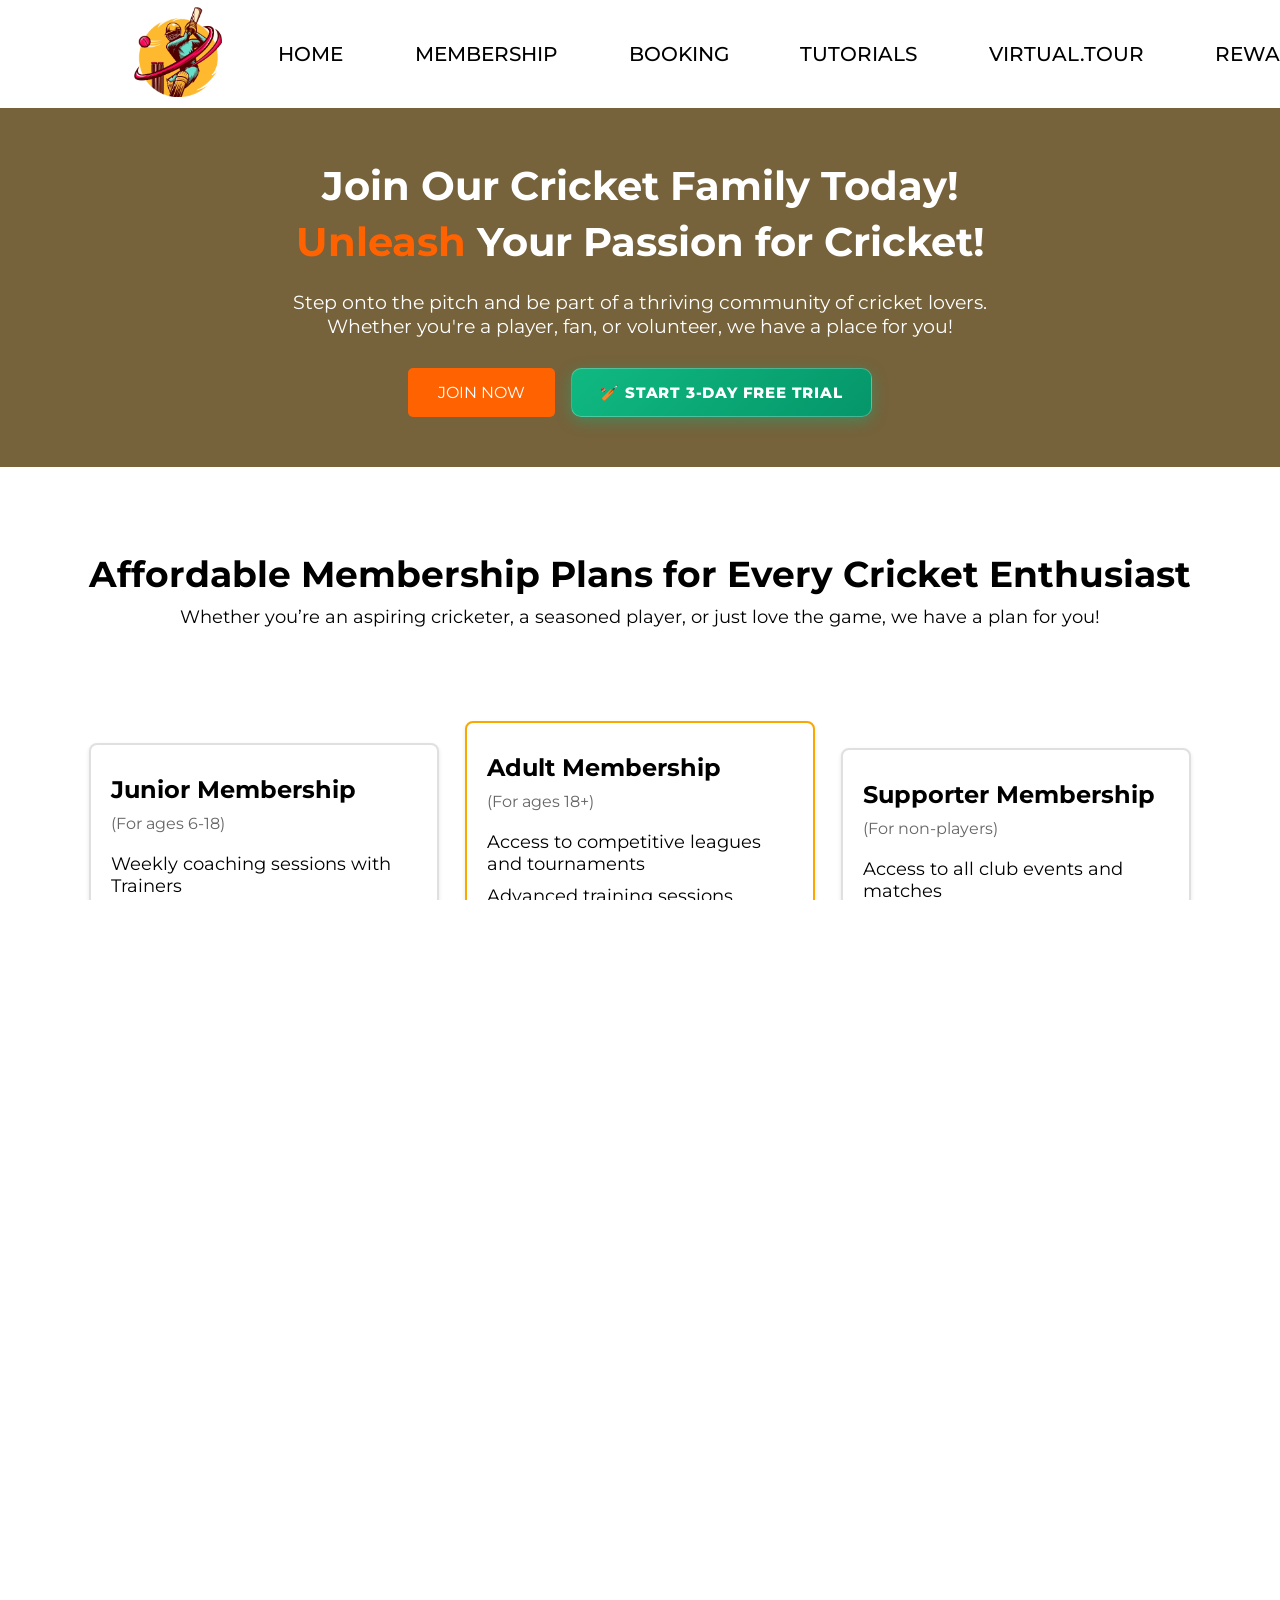
<file: join.html>
<!DOCTYPE html>
<html lang="en">

<head>
  <meta charset="UTF-8">
  <meta name="viewport" content="width=device-width, initial-scale=1.0">
  <title>Register Now</title>
  <link rel="shortcut icon" href="./src/img/favicon.png" type="image/x-icon">
  <link rel="preconnect" href="https://fonts.googleapis.com">
  <link rel="preconnect" href="https://fonts.gstatic.com" crossorigin>
  <link href="https://fonts.googleapis.com/css2?family=Montserrat:ital,wght@0,100..900;1,100..900&display=swap"
    rel="stylesheet">
  <link rel="stylesheet" href="join.css">
  <link rel="stylesheet" href="trial.css">
</head>

<body>
  <!-- <video muted loop autoplay src="./src/backgroundVideo.mp4"></video> -->
  <div id="nav">
    <a href="./index.html">
      <img class="logo-img" src="./src/img/logo.png" alt="Logo">
    </a>
    <h4><a href="index.html">HOME</a></h4>
    <h4><a href="join.html" class="active">MEMBERSHIP</a></h4>
    <h4><a href="booking.html">BOOKING</a></h4>
    <h4><a href="tutorials.html">TUTORIALS</a></h4>
    <h4><a href="virtual-tour.html">VIRTUAL.TOUR</a></h4>
    <h4><a href="rewards.html">REWARDS</a></h4>
    <h4 class="sign-in"><a href="sign.html">SIGN.IN</a></h4>
  </div>


  <div id="starttxt">
    <header class="hero-section">
      <h1>Join Our Cricket Family Today!<br> <span class="highlight">Unleash</span> Your Passion for Cricket!</h1>
      <p>Step onto the pitch and be part of a thriving community of cricket lovers.<br> Whether you're a player, fan, or
        volunteer, we have a place for you!</p>
      <div style="display: flex; gap: 1rem; justify-content: center; flex-wrap: wrap; margin-top: 1.5rem;">
        <button class="cta-button"><a href="./registration.html">JOIN NOW</a></button>
        <button class="btn-trial-cta btn-start-trial">🏏 Start 3-Day Free Trial</button>
      </div>
    </header>

    <section class="partner-section">
      <h2>Affordable Membership Plans for Every Cricket Enthusiast</h2>
      <p>Whether you’re an aspiring cricketer, a seasoned player, or just love the game, we have a plan for you!</p>
    </section>
  </div>

  <div id="discountBannerContainer" class="discount-banner-container"></div>


  <div class="pricing-container">
    <!-- Basic Plan -->
    <div class="pricing-plan">
      <!-- <div class="icon">🛴</div> -->
      <h3>Junior Membership</h3>
      <p>(For ages 6-18)</p>
      <ul>
        <li>Weekly coaching sessions with Trainers </li>
        <li>Access to junior tournaments</li>
        <li>Use of practice facilities</li>
        <li>Club jersey and welcome kit</li>
      </ul>
      <div class="price" id="priceJunior">₹400 <small>/ month</small></div>
      <button><a href="./registration.html">Pay monthly</a></button>
    </div>

    <!-- Standard Plan -->
    <div class="pricing-plan most-popular">
      <!-- <div class="icon">🛵</div> -->
      <h3>Adult Membership</h3>
      <p>(For ages 18+)</p>
      <ul>
        <li>Access to competitive leagues and tournaments</li>
        <li>Advanced training sessions</li>
        <li>Full use of club facilities (nets, gym, etc.)</li>
        <li>Invitations to social and networking events</li>
      </ul>
      <div class="price" id="priceAdult">₹800 <small>/ month</small></div>
      <button><a href="./registration.html">Pay monthly</a></button>
    </div>

    <!-- Premium Plan -->
    <div class="pricing-plan">
      <!-- <div class="icon">🏍️</div> -->
      <h3>Supporter Membership</h3>
      <p>(For non-players)</p>
      <ul>
        <li>Access to all club events and matches</li>
        <li>Exclusive supporter merchandise</li>
        <li>Opportunities to volunteer and support club activities</li>
      </ul>
      <div class="price" id="priceSupporter">₹300 <small>/ month</small></div>
      <button><a href="./registration.html">Pay monthly</a></button>
    </div>
  </div>



  <div class="container1">
    <div id="container1_txt">
      <h1>Why Join</h1>
      <h1 class="highlight"> THE 22 YARDS?</h1>
      <h1> Discover the Difference!</h1>
      <p>Transform your cricket journey with unparalleled opportunities and unmatched benefits</p>
    </div><br>
    <div class="content">
      <!-- Features Section -->
      <div class="features">
        <div class="feature-item">
          <img src="./src/img/wallet-money.svg" alt="Low-cost fees">
          <h3>Exclusive Member Perks</h3>
          <p>Unlock discounts on cricket gear, access to workshops, and free passes to premium cricket events</p>
        </div>
        <div class="feature-item">
          <img src="./src/img/scheduled-payouts.svg" alt="Payment Processing">
          <h3>Pathway to Professional Cricket</h3>
          <p>Get noticed by top selectors and scouts through our talent development programs and partnerships with
            professional teams

          </p>
        </div>
        <div class="feature-item">
          <img src="./src/img/payment-marketplace.svg" alt="Scheduled Payouts">
          <h3>Community & Networking</h3>
          <p>Become part of a passionate cricket community where you can meet like-minded players and make lifelong
            connections</p>
        </div>
      </div>

      <!-- Image Section -->
      <div class="image-section">
        <img src="./src/img/club.jpg" alt="Payout Schedule Example">
      </div>
    </div>
  </div>
  <div id="signup_txt"><button class="cta-button"><a href="./registration.html">SIGN UP</a></button></div>


  <div class="faq-section">
    <!-- <h1>Ask Kotak811</h1> -->
    <br>
    <h2>Frequently Asked Questions</h2>
    <br>
    <div class="faq-item">
      <button onclick="toggleAnswer(this)">1. Can I upgrade my membership later?</button>
      <p class="answer">Yes! You can easily upgrade to a different plan at any time.</p>
    </div>
    <div class="faq-item">
      <button onclick="toggleAnswer(this)">2. Do I need prior cricket experience to join?</button>
      <p class="answer">Not at all! We welcome players of all levels, from beginners to seasoned professionals.</p>
    </div>
    <div class="faq-item">
      <button onclick="toggleAnswer(this)">3. Is there a trial period?</button>
      <p class="answer">Yes, you can join one-week trial session before committing to a full membership.</p>
    </div>
    <div class="faq-item">
      <button onclick="toggleAnswer(this)">4. What is the duration of each training session?</button>
      <p class="answer">Training sessions typically last 1.5 to 2 hours depending on your age group and skill level.
        However, we also offer flexible training schedules to suit your availability.</p>
    </div>
    <div class="faq-item">
      <button onclick="toggleAnswer(this)">5. How do I get in touch with my coach or team captain?</button>
      <p class="answer">Once you're a member, you'll have access to our member portal, where you can directly message
        your coach or team captain. You can also communicate by contacting the club directly.</p>
    </div>
  </div>
  <hr>


  <footer class="footer-section">
    <div class="container">
      <div class="footer-content">
        <!-- About Section -->
        <div class="footer-about">
          <h3>About Us</h3>
          <p>
            Welcome to THE 22 YARDS, a place where passion meets
            professionalism. Join us to hone your skills, participate in
            exciting matches, and be part of a vibrant cricketing community.
          </p>
        </div>

        <!-- Quick Links Section -->
        <div class="footer-links">
          <h3>Quick Links</h3>
          <ul>
            <li><a href="./index.html">Home</a></li>
            <li><a href="./booking.html">Booking</a></li>
            <li><a href="./tutorials.html">Tutorials</a></li>
            <li><a href="./virtual-tour.html">Virtual Tour</a></li>
            <li><a href="./rewards.html">Rewards</a></li>
            <li><a href="./sign.html">Login</a></li>
          </ul>
        </div>

        <!-- Contact Section -->
        <div class="footer-contact">
          <h3>Contact Us</h3>
          <p><strong>Email:</strong> info@yourcricketclub.com</p>
          <p><strong>Phone:</strong> +123 456 7890</p>
          <p><strong>Address:</strong> Rambagh Palace Grounds,<br>
            Bhawani Singh Road,<br>
            C-Scheme, Jaipur,<br>
            Rajasthan 302005, India<br></p>
        </div>
      </div>

      <div class="footer-bottom">
        <p>&copy; 2026 THE 22 YARDS. All Rights Reserved.</p>
      </div>
    </div>
  </footer>

  <script src="./trial.js"></script>
  <script>
    function toggleAnswer(button) {
      const answer = button.nextElementSibling;
      if (answer.style.display === "block") {
        answer.style.display = "none";
      } else {
        answer.style.display = "block";
      }
    }

    // Feature 4: Apply Loyalty Bonus Points discount to membership plans
    function checkRewardDiscount() {
      const bannerContainer = document.getElementById('discountBannerContainer');
      const discountRaw = localStorage.getItem('mcc_active_discount');
      if (!discountRaw || !bannerContainer) return;

      try {
        const discount = JSON.parse(discountRaw);
        if (!discount.active || discount.type !== 'membership') return;

        bannerContainer.innerHTML = `
          <div class="reward-discount-banner">
            <div class="discount-text">
              <span>🎉</span>
              <span><strong>Loyalty Reward Applied:</strong> ₹${discount.amount} discount credit applied to your membership plan!</span>
              <span class="discount-code-badge">${discount.code}</span>
            </div>
            <button class="btn-remove-discount" onclick="removeRewardDiscount()">Remove Voucher</button>
          </div>
        `;

        const plans = [
          { id: 'priceJunior', orig: 400 },
          { id: 'priceAdult', orig: 800 },
          { id: 'priceSupporter', orig: 300 }
        ];

        plans.forEach(p => {
          const el = document.getElementById(p.id);
          if (el) {
            const discounted = Math.max(0, p.orig - discount.amount);
            el.innerHTML = `
              <span class="discount-applied-pill">BONUS POINTS APPLIED (-₹${discount.amount})</span><br>
              <del style="opacity: 0.6; font-size: 1rem; margin-right: 6px;">₹${p.orig}</del>
              <strong style="color: #4ade80;">₹${discounted}</strong> <small>/ month</small>
            `;
          }
        });
      } catch (e) {
        console.error('Error applying discount', e);
      }
    }

    window.removeRewardDiscount = function() {
      localStorage.removeItem('mcc_active_discount');
      window.location.reload();
    };

    document.addEventListener('DOMContentLoaded', checkRewardDiscount);
  </script>
</body>

</html>
</file>
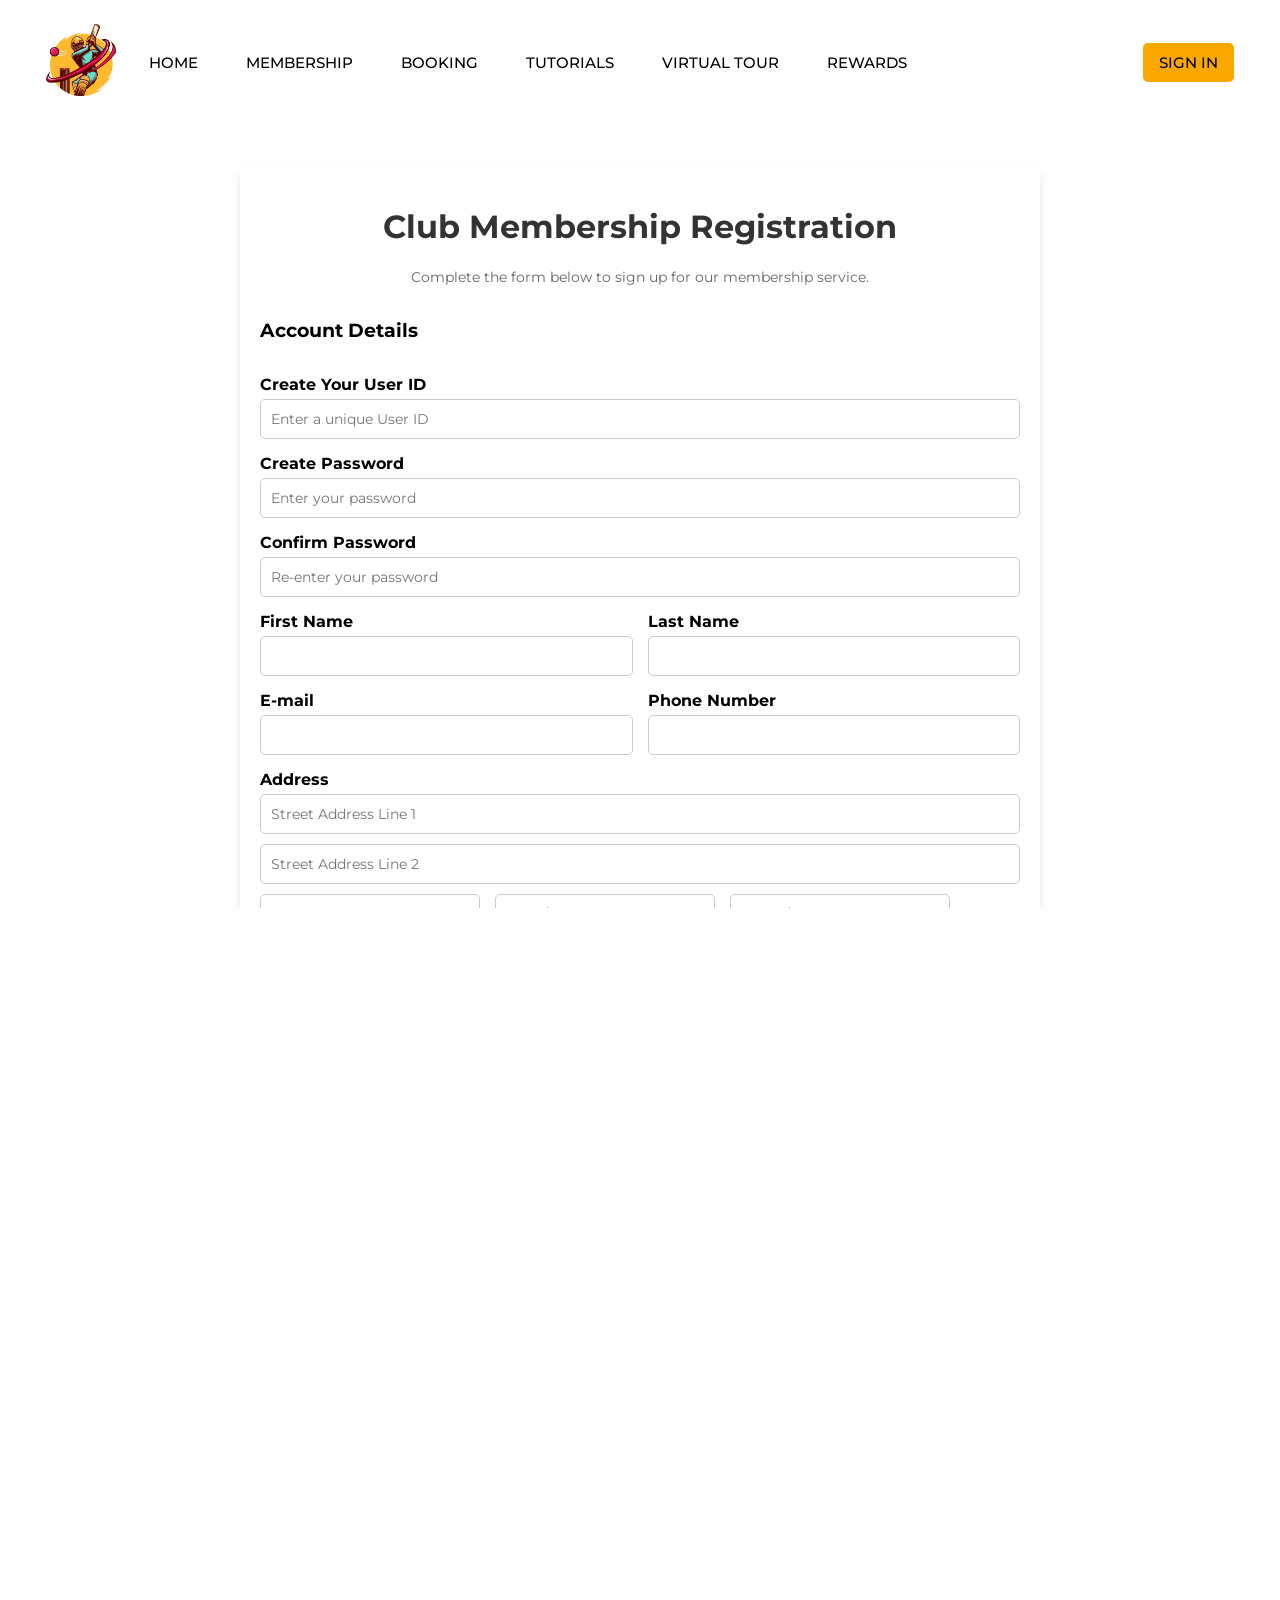
<file: registration.html>
<!DOCTYPE html>
<html lang="en">

<head>
    <meta charset="UTF-8">
    <meta name="viewport" content="width=device-width, initial-scale=1.0">
    <title>Club Membership Registration</title>
    <link rel="shortcut icon" href="./src/img/favicon.png" type="image/x-icon">
    <link rel="preconnect" href="https://fonts.googleapis.com">
    <link rel="preconnect" href="https://fonts.gstatic.com" crossorigin>
    <link href="https://fonts.googleapis.com/css2?family=Montserrat:ital,wght@0,100..900;1,100..900&display=swap"
        rel="stylesheet">
    <style>
        * {
            box-sizing: border-box;
            font-family: montserrat;
        }

        body,
        html {
            height: 100%;
            overflow-x: hidden
        }

        body::-webkit-scrollbar {
            display: block;
            width: .5vw;
            background: #fff
        }

        #nav {
            display: flex;
            z-index: 100;
            height: 12vh;
            gap: clamp(0.5rem, 1.4vw, 1.8rem);
            padding: 0 clamp(1rem, 3vw, 4rem);
            justify-items: flex-start;
            align-items: center;
            transition: .1s linear;
            position: sticky;
            top: 0%;
            background-color: #ffffff05;
            backdrop-filter: blur(5px);
        }

        #nav a {
            text-decoration: none;
        }

        #nav .sign-in {
            margin-left: auto;
            background-color: #faa700;
            padding: 10px 1px;
            border-radius: 5px;
        }


        #nav .sign-in a:hover {
            background-color: #d2691e;
            color: #ffffff;
            box-shadow: 0 4px 10px rgba(255, 0, 0, 0.5);
        }

        #nav h4 a {
            text-decoration: none;
            color: #000;
            padding: 10px 15px;
            border-radius: 5px;
        }

        #nav h4 a:hover {
            background-color: #edecec;
        }

        #nav a:visited {
            color: #000;
        }

        #nav h4 {
            font-size: 95%;
            font-weight: 500;
            transition: .2s linear;
        }

        #nav h4:hover {
            color: var(--hov);
            text-shadow: 2px 2px 6px #000;
        }

        .logo-img {
            height: 8vh;
        }

        .logo-img:hover {
            scale: 1.1;
            transition: all ease-in .3s;
        }

        .container {
            max-width: 800px;
            margin: 50px auto;
            padding: 20px;
            background: white;
            box-shadow: 0 4px 8px rgba(0, 0, 0, 0.1);
            border-radius: 8px;
        }

        h1 {
            text-align: center;
            color: #333;
        }

        p {
            text-align: center;
            color: #666;
            font-size: 14px;
        }

        form {
            display: flex;
            flex-direction: column;
            gap: 15px;
        }

        .form-group {
            display: flex;
            flex-direction: column;
        }

        label {
            font-weight: bold;
            margin-bottom: 5px;
        }

        input[type="text"],
        input[type="email"],
        input[type="tel"],
        input[type="password"],
        select,
        textarea {
            padding: 10px;
            font-size: 14px;
            border: 1px solid #ccc;
            border-radius: 5px;
        }

        .form-row {
            display: flex;
            gap: 15px;
        }

        .form-row .form-group {
            flex: 1;
        }

        .radio-group,
        .checkbox-group {
            display: flex;
            flex-direction: column;
            gap: 5px;
        }

        .checkbox-container input,
        .radio-container input {
            width: 20px;
            height: 13px;
        }

        .section {
            margin-top: 20px;
        }

        .section h3 {
            margin-bottom: 10px;
            color: #555;
        }

        .button {
            display: block;
            width: 100%;
            padding: 10px;
            background-color: #ff6200;
            color: white;
            border: none;
            border-radius: 5px;
            cursor: pointer;
            font-size: 16px;
            font-weight: bold;
            text-align: center;
        }

        .button:hover {
            background-color: #e55900;
        }

        .note {
            background-color: #f5f5f5;
            padding: 15px;
            border-radius: 5px;
            font-size: 0.9em;
            text-align: center;
            color: #555;
            margin-bottom: 20px;
        }

        .single-line {
            display: flex;
            align-items: center;
            gap: 10px;
        }

        .single-line .form-group {
            flex: 1;
        }

        .single-line label {
            display: block;
            margin-bottom: 5px;
        }
    </style>
</head>

<body>

    <div id="nav">
        <a href="./index.html">
            <img class="logo-img" src="./src/img/logo.png" alt="Logo">
        </a>
        <h4><a href="index.html">HOME</a></h4>
        <h4><a href="join.html">MEMBERSHIP</a></h4>
        <h4><a href="booking.html">BOOKING</a></h4>
        <h4><a href="tutorials.html">TUTORIALS</a></h4>
        <h4><a href="virtual-tour.html">VIRTUAL TOUR</a></h4>
        <h4><a href="rewards.html">REWARDS</a></h4>
        <h4 class="sign-in"><a href="sign.html">SIGN IN</a></h4>
    </div>

    <div class="container">
        <h1>Club Membership Registration</h1>
        <p>Complete the form below to sign up for our membership service.</p>
        <form action="#" method="post">

            <!-- <div class="form-group"> -->
            <h3>Account Details</h3>
            <div class="form-group">
                <label for="user-id">Create Your User ID</label>
                <input type="text" id="user-id" name="user-id" placeholder="Enter a unique User ID" minlength="4"
                    maxlength="20" required>
            </div>
            <div class="form-group">
                <label for="password">Create Password</label>
                <input type="password" id="password" name="password" placeholder="Enter your password" minlength="6"
                    required>
            </div>
            <div class="form-group">
                <label for="confirm-password">Confirm Password</label>
                <input type="password" id="confirm-password" name="confirm-password"
                    placeholder="Re-enter your password" minlength="6" required>
            </div>
            <!-- </div> -->




            <!-- Name Section -->
            <div class="form-row">
                <div class="form-group">
                    <label for="first-name">First Name</label>
                    <input type="text" id="first-name" name="first-name" required>
                </div>
                <div class="form-group">
                    <label for="last-name">Last Name</label>
                    <input type="text" id="last-name" name="last-name" required>
                </div>
            </div>

            <!-- Contact Section -->
            <div class="form-row">
                <div class="form-group">
                    <label for="email">E-mail</label>
                    <input type="email" id="email" name="email" required>
                </div>
                <div class="form-group">
                    <label for="phone-number">Phone Number</label>
                    <input type="tel" id="phone-number" name="phone-number" required>
                </div>
            </div>

            <!-- Address Section -->
            <div class="form-group">
                <label for="address">Address</label>
                <input type="text" id="address" name="address" placeholder="Street Address Line 1" required>
                <input type="text" name="address2" placeholder="Street Address Line 2" style="margin-top: 10px;">
                <div class="form-row" style="margin-top: 10px;">
                    <input type="text" name="city" placeholder="City">
                    <input type="text" name="state" placeholder="State/Province">
                    <input type="text" name="zip" placeholder="Postal/Zip Code">
                </div>
            </div>

            <!-- Birth Date -->
            <div id="birthDate">
                <div class="form-row single-line">
                    <div class="form-group">
                        <label for="month">Month</label>
                        <select name="month" id="month" required>
                            <option value="" disabled selected>Month</option>
                            <option value="January">January</option>
                            <option value="February">February</option>
                            <option value="March">March</option>
                            <option value="April">April</option>
                            <option value="May">May</option>
                            <option value="June">June</option>
                            <option value="July">July</option>
                            <option value="August">August</option>
                            <option value="September">September</option>
                            <option value="October">October</option>
                            <option value="November">November</option>
                            <option value="December">December</option>
                        </select>
                    </div>
                    <div class="form-group">
                        <label for="day">Day</label>
                        <select name="day" id="day" required>
                            <option value="">Day</option>
                            <!-- Days 1-31 -->
                            <script>
                                for (let i = 1; i <= 31; i++) {
                                    document.write(`<option value="${i}">${i}</option>`);
                                }
                            </script>
                        </select>
                    </div>
                    <div class="form-group">
                        <label for="year">Year</label>
                        <select name="year" id="year" required>
                            <script>
                                const currentYear = new Date().getFullYear();
                                for (let i = currentYear; i >= 1900; i--) {
                                    document.write(`<option value="${i}">${i}</option>`);
                                }
                            </script>
                        </select>
                    </div>
                </div>
            </div>


            <!-- Other Questions -->
            <div class="form-group">
                <label>Where did you hear about us?</label>
                <div class="checkbox-group">
                    <label><input type="checkbox" name="referral" value="Friend"> A friend or colleague</label>
                    <label><input type="checkbox" name="referral" value="Google"> Google</label>
                    <label><input type="checkbox" name="referral" value="Blog Post">Blog Post</label>
                    <label><input type="checkbox" name="referral" value="News Article">News Article</label>
                    <label><input type="checkbox" name="referral" value="Other">Other</label>
                </div>
            </div>

            <!-- Membership Type -->
            <div class="form-group">
                <label>Membership Type</label>
                <div class="radio-group">
                    <label><input type="radio" name="membership" value="Junior">Junior Membership</label>
                    <label><input type="radio" name="membership" value="Senior">Adult Membership</label>
                    <label><input type="radio" name="membership" value="Supporter">Supporter</label>
                </div>
            </div>

            <div class="form-group">
                <label>Preferred way to contact</label>
                <div class="radio-group">
                    <label><input type="radio" name="membership" value="Email">Email</label>
                    <label><input type="radio" name="membership" value="Phone">Phone</label>
                    <label><input type="radio" name="membership" value="Any">Any</label>
                </div>
            </div>

            <!-- Rules and Privacy -->
            <div class="section">
                <hr>
                <h3>Membership Rules</h3>
                <ul>
                    <li>Membership is available to anyone 6 years of age or older.</li>
                    <li>You must provide accurate and truthful information during registration.</li>
                    <li>You promise NOT to use the membership for fraudulent activities or to maintain more than one
                        account.</li>
                </ul>
                <div class="checkbox-container">
                    <label><input type="checkbox" name="rules" required> I have read and accepted the rules.</label>
                </div>
            </div>



            <div class="section">
                <hr>
                <h1>Privacy Policy</h1>
                <p>Please reach out and read our Privacy Policy in order to understand how your information is used and
                    shared, and check below if you accept the policy.</p>
                <br>
                <div class="checkbox-container">
                    <input type="checkbox" id="privacy-policy" required>
                    <label for="privacy-policy">I have read, understood, and accepted the PRIVACY POLICY for
                        membership.</label>
                </div>
                <br>
                <div class="note">
                    <p>Once you submit your application, check your email for email validation!.</p>
                    <p><strong>Thank you!</strong></p>
                </div>

                <!-- Submit -->
                <button type="submit" class="button">Submit Application</button>
        </form>
    </div>



    <script>
        document.querySelector("form").addEventListener("submit", function (event) {
            const password = document.getElementById("password").value;
            const confirmPassword = document.getElementById("confirm-password").value;

            if (password !== confirmPassword) {
                event.preventDefault(); // Prevent form submission
                alert("Passwords do not match. Please try again.");
            }
        });
    </script>

</body>

</html>
</file>
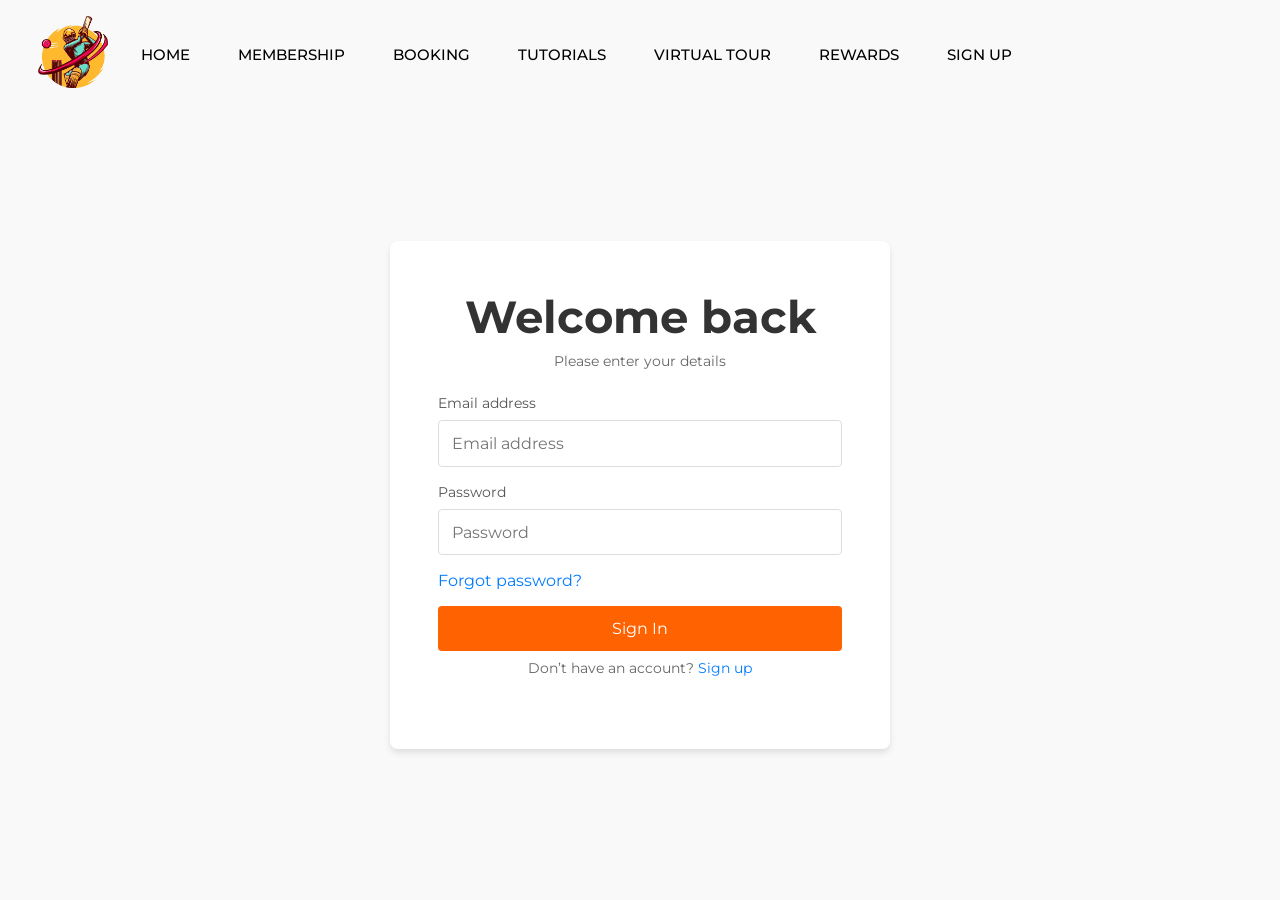
<file: sign.html>
<!DOCTYPE html>
<html lang="en">

<head>
  <meta charset="UTF-8">
  <meta name="viewport" content="width=device-width, initial-scale=1.0">
  <title>Login Form</title>
  <link rel="shortcut icon" href="./src/img/favicon.png" type="image/x-icon">
  <link rel="preconnect" href="https://fonts.googleapis.com">
  <link rel="preconnect" href="https://fonts.gstatic.com" crossorigin>
  <link href="https://fonts.googleapis.com/css2?family=Montserrat:ital,wght@0,100..900;1,100..900&display=swap"
    rel="stylesheet">
  <link rel="stylesheet" href="sign.css">
</head>

<body>
  <div id="nav">
    <a href="./index.html">
      <img class="logo-img" src="./src/img/logo.png" alt="Logo">
    </a>
    <h4><a href="index.html">HOME</a></h4>
    <h4><a href="join.html">MEMBERSHIP</a></h4>
    <h4><a href="booking.html">BOOKING</a></h4>
    <h4><a href="tutorials.html">TUTORIALS</a></h4>
    <h4><a href="virtual-tour.html">VIRTUAL TOUR</a></h4>
    <h4><a href="rewards.html">REWARDS</a></h4>
    <h4><a href="./registration.html">SIGN UP</a></h4>
  </div>

  <div class="login-container">
    <form class="login-form">
      <h2>Welcome back</h2>
      <p>Please enter your details</p>
      <div class="form-group">
        <label for="email">Email address</label>
        <input type="email" id="email" placeholder="Email address" required>
      </div>
      <div class="form-group">
        <label for="password">Password</label>
        <input type="password" id="password" placeholder="Password" required>
      </div>
      <div class="options">
        <a href="#" class="forgot-password">Forgot password?</a>
      </div>
      <button type="submit" class="btn-primary">Sign In</button>
      <p>Don’t have an account? <a href="registration.html">Sign up</a></p>
    </form>
  </div>
</body>

</html>
</file>
<file: join.css>
* {
  margin: 0;
  padding: 0;
  box-sizing: border-box;
  font-family: montserrat;

}

body,
html {
  height: 100%;
  overflow-x: hidden
}

body::-webkit-scrollbar {
  display: block;
  width: .5vw;
  background: #fff
}

body::-webkit-scrollbar-thumb {
  background-color: #d2691e;
  border-radius: .2vw
}


#nav {
  display: flex;
  z-index: 100;
  height: 12vh;
  gap: 3.25vw;
  padding: 0 10.5vw;
  justify-items: flex-start;
  align-items: center;
  transition: .1s linear;
  position: sticky;
  top: 0%;
  background-color: #ffffff05;
  backdrop-filter: blur(5px);
}

#nav a {
  text-decoration: none;
}

#nav .sign-in {
  margin-left: auto;
  background-color: #faa700;
  padding: 10px 1px;
  border-radius: 5px;
}


#nav .sign-in a:hover {
  transition: all ease-in .2s;
  background-color: #d2691e;
  color: #ffffff;
  box-shadow: 0 4px 10px rgba(255, 0, 0, 0.5);
}

#nav h4 a {
  text-decoration: none;
  color: #000;
  padding: 10px 15px;
  border-radius: 5px;
}

#nav h4 a:hover {
  background-color: #edecec;
}

#nav a:visited {
  color: #000;
}

#nav h4 {
  font-size: 2.2vh;
  font-weight: 500;
  transition: .2s linear;
}

#nav h4:hover {
  color: var(--hov);
  text-shadow: 2px 2px 6px #000;
}

.logo-img {
  height: 10vh;
}

.logo-img:hover {
  scale: 1.1;
  transition: all ease-in .3s;
}


.pricing-container {
  display: flex;
  gap: 2vw;
  color: #000;
  justify-content: center;
  align-items: center;
  /* padding: 0vw 15vw; */
  /* margin-left: 25%; */
  margin-bottom: 13vh;
}

.pricing-plan {
  background: #fff;
  border: 2px solid #e0e0e0;
  border-radius: 8px;
  padding: 20px;
  width: 350px;
  box-shadow: 0 2px 4px rgba(0, 0, 0, 0.1);
  /* text-align: center; */
}

.pricing-plan a {
  text-decoration: none;
  color: #ffffff;
}

.pricing-plan.most-popular {
  border: 2.5px solid #faa700;
}

.pricing-plan .icon {
  margin-bottom: 20px;
}

.pricing-plan h3 {
  font-size: 1.5em;
  margin: 10px 0;
}

.pricing-plan p {
  color: #666;
  margin: 10px 0 20px;
}

.pricing-plan ul {
  list-style: none;
  padding: 0;
  margin: 0;
}

.pricing-plan ul li {
  margin: 10px 0;
  font-size: 2vh;
  /* padding: 0 20px; */
}

.pricing-plan .price {
  font-size: 3vh;
  font-weight: 400;
  margin: 20px 0;
}

.pricing-plan button {
  background-color: #faa700;
  /* color: #000; */
  border: none;
  padding: 10px 20px;
  border-radius: 5px;
  cursor: pointer;
  font-size: 1em;
}

.pricing-plan button:hover {
  background-color: #a1741a;
}

/* video {
    z-index: -1;
    object-fit: cover;
    height: 100%;
    position: fixed;
    width: 100%;
    background-color: rgba(0, 0, 0, .4);
} */

.hero-section {
  background-color: #76623b;
  text-align: center;
  padding: 50px 20px;
}

.hero-section h1 {
  font-size: 2.5rem;
  margin-bottom: 20px;
  line-height: 1.4;
}

.highlight {
  color: #ff6200;
}

.hero-section p {
  font-size: 1.2rem;
  margin-bottom: 30px;
}

.cta-button {
  background-color: #ff6200;
  color: #ffffff;
  border: none;
  padding: 15px 30px;
  font-size: 1rem;
  cursor: pointer;
  border-radius: 5px;
  transition: background-color 0.3s;
}

.cta-button a {
  text-decoration: none;
  color: #ffffff;
}

#signup_txt {
  text-align: center;
  margin-bottom: 10vh;
}

#ignup_txt a {
  text-decoration: none;
}

.cta-button:hover {
  background-color: #e55900;
}

.partner-section {
  text-align: center;
  padding: 40px 20px;
  background-color: #ffffff;
  color: #000;
}

.partner-section h2 {
  margin-top: 5vh;
  font-size: 4vh;
  margin-bottom: 10px;
}

.partner-section p {
  font-size: 2vh;
  margin-bottom: 5vh;
}

#starttxt {
  margin: 0;
  font-family: Arial, sans-serif;
  color: #ffffff;
  background-color: #f5f5f5;
}

.container1 {
  width: 80%;
  margin: 0vh auto;
  padding: 40px 0;
}

#container1_txt {
  text-align: center;
  margin-bottom: 5vh;
}

.content {
  display: flex;
  flex-wrap: wrap;
  align-items: center;
  justify-content: space-between;
}

.features {
  width: 60%;
}

.feature-item {
  background-color: #f9f9f9;
  padding: 20px;
  border-radius: 10px;
  box-shadow: 0 2px 5px rgba(0, 0, 0, 0.1);
  margin-bottom: 20px;
}

.feature-item img {
  width: 40px;
  margin-bottom: 15px;
}

.feature-item h3 {
  font-size: 1.5rem;
  margin-bottom: 10px;
  color: #2c2c2c;
}

.feature-item p {
  font-size: 1rem;
  color: #555;
}

.image-section {
  width: 35%;
  display: flex;
  justify-content: center;
}

.image-section img {
  max-width: 100%;
  border-radius: 10px;
  box-shadow: 0 2px 5px rgba(0, 0, 0, 0.1);
}


.faq-section {
  margin-bottom: 7vh;
  padding-left: 5vw;
  padding-right: 5vw;
}

.faq-item {
  border-bottom: 1px solid #ddd;
  padding: 10px 0;
}

.faq-item button {
  width: 100%;
  text-align: left;
  background: none;
  border: none;
  font-size: 16px;
  font-weight: bold;
  cursor: pointer;
  outline: none;
}

.faq-item button:hover {
  color: #d0021b;
}

.faq-item .answer {
  display: none;
  margin-top: 5px;
  color: #555;
}

/* Footer Section Styling */
.footer-section {
  background-color: #2c3e50;
  color: #ffffff;
  padding: 40px 20px;
}

.footer-section h3 {
  font-size: 1.5rem;
  margin-bottom: 15px;
  color: #f39c12;
}

.footer-section p {
  line-height: 1.6;
  color: #bdc3c7;
}

.footer-content {
  display: flex;
  /* justify-content: space-between; */
  flex-wrap: wrap;
  gap: 9vw;
}

.footer-about,
.footer-links,
.footer-contact {
  flex: 1;
  padding-left: 2vw;
  min-width: 250px;
}

.footer-links ul {
  list-style: none;
  padding: 0;
}

.footer-links ul li {
  margin-bottom: 10px;
}

.footer-links ul li a {
  text-decoration: none;
  color: #bdc3c7;
  transition: color 0.3s;
}

.footer-links ul li a:hover {
  color: #f39c12;
}

.social-icons a {
  margin-right: 10px;
  display: inline-block;
}

.social-icons img {
  width: 24px;
  height: 24px;
  filter: brightness(0) invert(1);
  transition: transform 0.3s;
}

.social-icons img:hover {
  transform: scale(1.2);
}

.footer-bottom {
  text-align: center;
  margin-top: 30px;
  border-top: 1px solid #bdc3c7;
  padding-top: 15px;
  color: #bdc3c7;
  font-size: 0.9rem;
}

/* Loyalty Reward Discount Styles */
.discount-banner-container {
  max-width: 1000px;
  margin: 1.5rem auto -1rem;
  padding: 0 1.5rem;
}

.reward-discount-banner {
  background: linear-gradient(135deg, rgba(254, 185, 47, 0.25), rgba(34, 197, 94, 0.2));
  border: 1.5px solid #FEB92F;
  border-radius: 12px;
  padding: 1rem 1.5rem;
  display: flex;
  justify-content: space-between;
  align-items: center;
  flex-wrap: wrap;
  gap: 1rem;
  color: #fff;
  box-shadow: 0 8px 25px rgba(254, 185, 47, 0.2);
}

.reward-discount-banner .discount-text {
  font-size: 0.95rem;
  font-weight: 700;
  display: flex;
  align-items: center;
  gap: 0.6rem;
}

.reward-discount-banner .discount-code-badge {
  background: #FEB92F;
  color: #000;
  padding: 0.25rem 0.65rem;
  border-radius: 6px;
  font-family: monospace;
  font-weight: 800;
  font-size: 0.85rem;
}

.btn-remove-discount {
  background: rgba(239, 68, 68, 0.15);
  border: 1px solid rgba(239, 68, 68, 0.4);
  color: #fca5a5;
  padding: 0.4rem 0.85rem;
  border-radius: 6px;
  font-size: 0.8rem;
  font-weight: 700;
  cursor: pointer;
  transition: all 0.2s ease;
}

.btn-remove-discount:hover {
  background: #ef4444;
  color: #fff;
}

.discount-applied-pill {
  display: inline-block;
  background: rgba(34, 197, 94, 0.2);
  border: 1px solid rgba(34, 197, 94, 0.5);
  color: #4ade80;
  font-size: 0.72rem;
  font-weight: 800;
  padding: 0.2rem 0.5rem;
  border-radius: 4px;
  margin-bottom: 0.4rem;
  letter-spacing: 0.5px;
}
</file>
<file: trial.css>
/* ========================================================
    THE 22 YARDS - 3-DAY FREE TRIAL (trial.css)
   ========================================================= */

/* Floating Trial Announcement Banner */
.trial-banner {
    position: fixed;
    top: 0;
    left: 0;
    width: 100%;
    z-index: 10000;
    padding: 0.65rem 1.5rem;
    font-size: 0.88rem;
    font-weight: 700;
    display: flex;
    align-items: center;
    justify-content: center;
    gap: 1rem;
    text-align: center;
    transition: all 0.3s ease;
    box-shadow: 0 4px 20px rgba(0, 0, 0, 0.5);
}

.trial-banner.active {
    background: linear-gradient(90deg, #1e293b, #0f172a, #1e293b);
    border-bottom: 2px solid #FEB92F;
    color: #fff;
}

.trial-banner.expired {
    background: linear-gradient(90deg, #450a0a, #7f1d1d, #450a0a);
    border-bottom: 2px solid #ef4444;
    color: #fecaca;
}

.trial-banner-badge {
    background: #FEB92F;
    color: #000;
    padding: 0.2rem 0.6rem;
    border-radius: 4px;
    font-size: 0.75rem;
    font-weight: 800;
    letter-spacing: 0.5px;
    text-transform: uppercase;
}

.trial-banner.expired .trial-banner-badge {
    background: #ef4444;
    color: #fff;
}

.trial-banner-btn {
    background: #FEB92F;
    color: #000;
    text-decoration: none;
    padding: 0.35rem 0.9rem;
    border-radius: 6px;
    font-size: 0.78rem;
    font-weight: 800;
    display: inline-block;
    transition: all 0.2s ease;
    border: none;
    cursor: pointer;
}

.trial-banner-btn:hover {
    background: #fff;
    transform: scale(1.04);
}

.trial-banner-close {
    background: transparent;
    border: none;
    color: #94a3b8;
    font-size: 1.1rem;
    cursor: pointer;
    margin-left: 0.8rem;
    line-height: 1;
}

.trial-banner-close:hover {
    color: #fff;
}

/* Call to Action button for Free Trial */
.btn-trial-cta {
    display: inline-flex;
    align-items: center;
    gap: 0.6rem;
    background: linear-gradient(135deg, #10b981, #059669);
    color: #fff !important;
    font-weight: 800;
    font-size: 0.95rem;
    padding: 0.85rem 1.8rem;
    border-radius: 10px;
    text-transform: uppercase;
    letter-spacing: 0.8px;
    border: 1px solid rgba(255, 255, 255, 0.25);
    cursor: pointer;
    transition: all 0.3s ease;
    box-shadow: 0 4px 15px rgba(16, 185, 129, 0.4);
    text-decoration: none;
}

.btn-trial-cta:hover {
    background: linear-gradient(135deg, #34d399, #10b981);
    transform: translateY(-2px);
    box-shadow: 0 8px 25px rgba(16, 185, 129, 0.6);
}

/* Trial Modal */
.trial-modal-backdrop {
    position: fixed;
    top: 0;
    left: 0;
    width: 100vw;
    height: 100vh;
    background: rgba(0, 0, 0, 0.85);
    backdrop-filter: blur(10px);
    z-index: 20000;
    display: none;
    align-items: center;
    justify-content: center;
    padding: 1.5rem;
}

.trial-modal-backdrop.active {
    display: flex;
    animation: modalIn 0.3s ease forwards;
}

.trial-modal-card {
    background: #141722;
    border: 1px solid rgba(254, 185, 47, 0.3);
    border-radius: 20px;
    max-width: 480px;
    width: 100%;
    padding: 2.2rem 2rem;
    box-shadow: 0 25px 60px rgba(0, 0, 0, 0.9);
    position: relative;
    text-align: left;
}

.trial-modal-header {
    text-align: center;
    margin-bottom: 1.6rem;
}

.trial-badge-icon {
    font-size: 3rem;
    margin-bottom: 0.5rem;
    display: inline-block;
}

.trial-modal-header h2 {
    font-size: 1.6rem;
    font-weight: 800;
    color: #fff;
    margin-bottom: 0.4rem;
}

.trial-modal-header p {
    color: #94a3b8;
    font-size: 0.88rem;
    line-height: 1.5;
}

.trial-form-group {
    margin-bottom: 1.2rem;
    display: flex;
    flex-direction: column;
    gap: 0.4rem;
}

.trial-form-group label {
    font-size: 0.8rem;
    font-weight: 700;
    color: #cbd5e1;
    text-transform: uppercase;
    letter-spacing: 0.5px;
}

.trial-form-group input {
    background: rgba(0, 0, 0, 0.5);
    border: 1px solid rgba(255, 255, 255, 0.15);
    color: #fff;
    padding: 0.85rem 1.1rem;
    border-radius: 10px;
    font-size: 0.95rem;
    outline: none;
    transition: all 0.25s ease;
}

.trial-form-group input:focus {
    border-color: #FEB92F;
    box-shadow: 0 0 12px rgba(254, 185, 47, 0.3);
}

.trial-submit-btn {
    width: 100%;
    padding: 0.95rem;
    background: linear-gradient(135deg, #10b981, #059669);
    border: none;
    border-radius: 10px;
    color: #fff;
    font-size: 1rem;
    font-weight: 800;
    text-transform: uppercase;
    cursor: pointer;
    transition: all 0.25s ease;
    margin-top: 0.5rem;
    box-shadow: 0 4px 15px rgba(16, 185, 129, 0.3);
}

.trial-submit-btn:hover {
    background: linear-gradient(135deg, #34d399, #10b981);
    transform: translateY(-2px);
}

.trial-perks {
    background: rgba(255, 255, 255, 0.04);
    border: 1px solid rgba(255, 255, 255, 0.08);
    border-radius: 10px;
    padding: 0.8rem 1rem;
    margin-top: 1.2rem;
    font-size: 0.78rem;
    color: #94a3b8;
    line-height: 1.5;
}

.trial-perks ul {
    list-style-position: inside;
    margin-top: 0.3rem;
}

.trial-modal-close {
    position: absolute;
    top: 1rem;
    right: 1.2rem;
    background: transparent;
    border: none;
    color: #94a3b8;
    font-size: 1.4rem;
    cursor: pointer;
}

.trial-modal-close:hover {
    color: #fff;
}
</file>
<file: sign.css>
* {
  margin: 0;
  padding: 0;
  box-sizing: border-box;
  font-family: montserrat;

}


body {
  display: flex;
  /* flex-direction: column; */
  justify-content: center;
  align-items: center;
  height: 100vh;
  margin: 0;
  background-color: #f9f9f9;
  overflow: hidden;
}

#nav {
  top: 0;
  left: 0;
  display: flex;
  z-index: 100;
  height: 12vh;
  gap: clamp(0.5rem, 1.4vw, 1.8rem);
  padding: 0 clamp(1rem, 3vw, 4rem);
  justify-content: flex-start;
  align-items: center;
  transition: .1s linear;
  position: fixed;
  width: 100%;
}

#nav a {
  text-decoration: none;
}

#nav h4 a {
  text-decoration: none;
  color: #000;
  padding: 10px 15px;
  border-radius: 5px;
}

#nav h4 a:hover {
  background-color: #edecec;
}

#nav a:visited {
  color: #000;
}

#nav h4 {
  font-size: 95%;
  font-weight: 500;
  transition: .2s linear;
}

#nav h4:hover {
  color: var(--hov);
  text-shadow: 2px 2px 6px #000;
}

.logo-img {
  height: 8vh
}

.logo-img:hover {
  scale: 1.1;
  transition: all ease-in .3s;
}

.login-container {
  margin-top: 10vh;
  background: #fff;
  padding: 3rem;
  border-radius: 8px;
  box-shadow: 0 4px 6px rgba(0, 0, 0, 0.1);
  width: 500px;
  text-align: center;
}

.login-form h2 {
  font-size: 5vh;
  margin: 0 0 0.5rem;
  color: #333;
}

.login-form p {
  margin: 0 0 1.5rem;
  color: #666;
}

.form-group {
  margin-bottom: 1rem;
  text-align: left;
}

label {
  display: block;
  margin-bottom: 0.5rem;
  font-size: 0.9rem;
  color: #555;
}

input {
  width: 100%;
  padding: 0.8rem;
  border: 1px solid #ddd;
  border-radius: 4px;
  font-size: 1rem;
}

.options {
  display: flex;
  /* justify-content: space-between; */
  align-items: center;
  /* font-size: 0.85rem; */
  color: #666;
  margin-bottom: 1rem;
}

.forgot-password {
  color: #007bff;
  text-decoration: none;
}

.forgot-password:hover {
  text-decoration: underline;
}

.btn-primary,
.btn-google {
  width: 100%;
  padding: 0.8rem;
  margin-bottom: 0.5rem;
  border: none;
  border-radius: 4px;
  font-size: 1rem;
  cursor: pointer;
}

.btn-primary {
  background-color: #ff6200;
  color: #fff;
}

.btn-primary:hover {
  background-color: #e55900;
}

.btn-google {
  background-color: #fff;
  color: #555;
  border: 1px solid #ddd;
}

.btn-google:hover {
  background-color: #f5f5f5;
}

p {
  font-size: 0.9rem;
  color: #666;
}

p a {
  color: #007bff;
  text-decoration: none;
}

p a:hover {
  text-decoration: underline;
}
</file>
